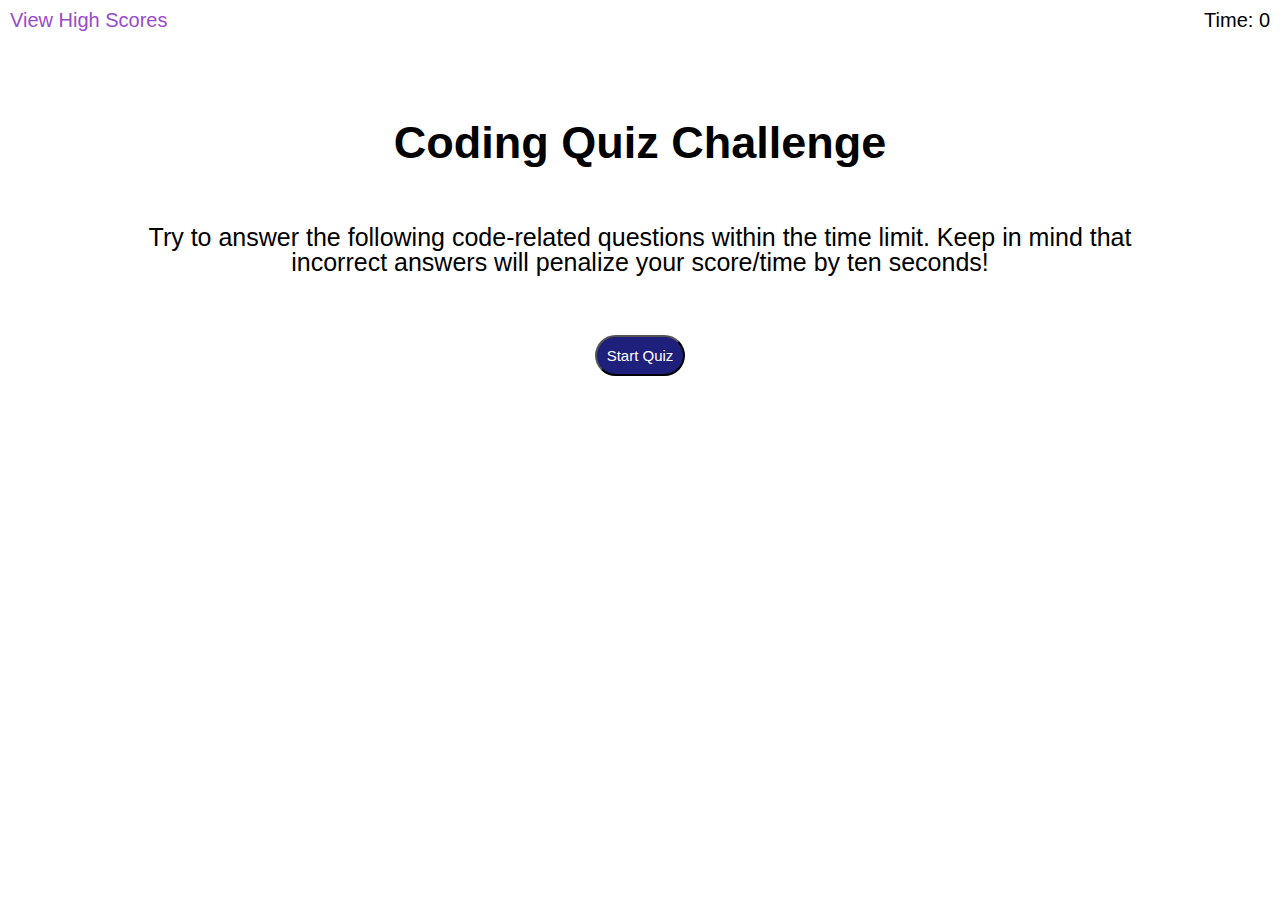
<file: index.html>
<!DOCTYPE html>
<html lang="en">

<head>
    <meta charset="UTF-8">
    <meta http-equiv="X-UA-Compatible" content="IE=edge">
    <meta name="viewport" content="width=device-width, initial-scale=1.0">
    <link rel="stylesheet" href="./assets/css/reset.css" />
    <link rel="stylesheet" href="./assets/css/style.css" />
    <title>Timed Coding Quiz</title>
</head>

<body>
    <header>
        <div>
            <a href="highscores.html" id="high-scores">View High Scores</a>
        </div>
        <div id="timer">Time: 0</div>
    </header>
    <section id="intro-page">
        <div>
            <h1>Coding Quiz Challenge</h1>
            <p>Try to answer the following code-related questions within the time limit. Keep in mind that incorrect
                answers will penalize your score/time by ten seconds!</p>
            <button class="btn start-btn" id="start-quiz-btn">Start Quiz</button>
        </div>
    </section>
    <section id="questions-page" style="display: none">
        <div id="questions-container">
            <h2 id="questions">Place questions here</h2>
            <ul>
                <li><button id="option-1" class="btn answer-btn">1</button></li>
                <li><button id="option-2" class="btn answer-btn">2</button></li>
                <li><button id="option-3" class="btn answer-btn">3</button></li>
                <li><button id="option-4" class="btn answer-btn">4</button></li>
            </ul>
            <div id="right-wrong-container" style="display: none">
                <hr />
                <p id="right-wrong"></p>
            </div>
        </div>
    </section>

    <section id="end-quiz-page" style="display: none">
        <div>
            <h2>All done!</h2>
            <p id="final-score"></p>
            <form id="score-form">
                <label for="initials">Enter your initials below:</label><br>
                <input type="text" id="initials" name="initials" value=""><br><br>
                <a href="highscores.html">
                    <input type="submit" value="Submit" class="btn" />
                </a>
            </form>
        </div>
    </section>

    <script src="assets/js/script.js"></script>
</body>

</html>
</file>
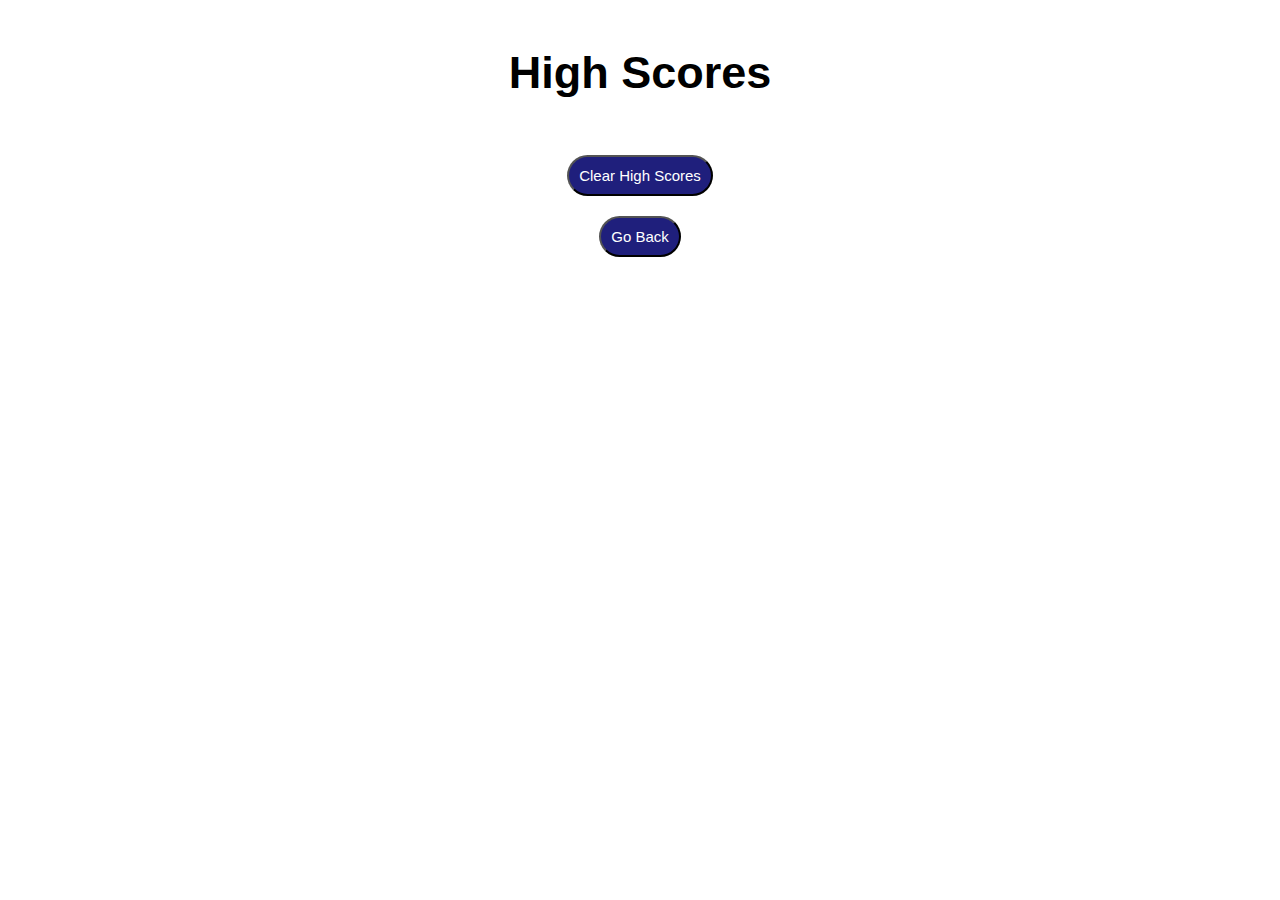
<file: highscores.html>
<!DOCTYPE html>
<html lang="en">
<head>
    <meta charset="UTF-8">
    <meta http-equiv="X-UA-Compatible" content="IE=edge">
    <meta name="viewport" content="width=device-width, initial-scale=1.0">
    <link rel="stylesheet" href="./assets/css/reset.css"/>
    <link rel="stylesheet" href="./assets/css/style.css"/>
    <title>View High Scores</title>
</head>
<body>
    <div id="high-score-container">
    <h1>High Scores</h1>
    <ul id="show-scores"></ul>
    <button id="clear-scores" class="clear-btn btn">Clear High Scores</button>
    </div>
    <div>
        <a href="index.html"><button class="btn">Go Back</button></a>
    </div>
</body>
    <script src="./assets/js/highscores.js"></script>
</html>
</file>
<file: assets/css/style.css>
* {
    font-family: Verdana, Geneva, Tahoma, sans-serif;
    box-sizing: border-box;
}

header {
    font-size: 20px;
    margin: 10px;
}

body {
    text-align: center;
}

#high-scores {
    float: left;
    color: rgb(153, 75, 204);
    text-decoration: none;
}

#timer {
    float: right;
}

h1 {
    font-size: 45px;
    padding-top: 50px;
}

#intro-page {
    padding: 60px;
}

#intro-page p {
    padding: 60px;
    font-size: 25px;
}

.btn {
    padding: 10px;
    background-color: rgb(31, 31, 124);
    border-radius: 4rem;
    color: white;
    font-size: 15px;
    margin-bottom: 20px;
}

.btn:hover {
    background-color: rgb(153, 75, 204) !important;
    cursor: pointer;
}


h2 {
    font-size: 30px;
    text-align: center;
    padding-top: 50px;
}

p {
    padding: 25px;
}

input {
    margin-top: 25px;
}

.hidden {
    display: none;
}

#questions-container {
    margin: 25px;
    padding: 25px;
}

ul {
    padding-top: 60px;
}

hr {
    width: 80%;
    margin: 0 auto; 
}

#show-scores>li {
    padding-bottom: 35px;
}



@media screen and (max-width) {}
</file>
